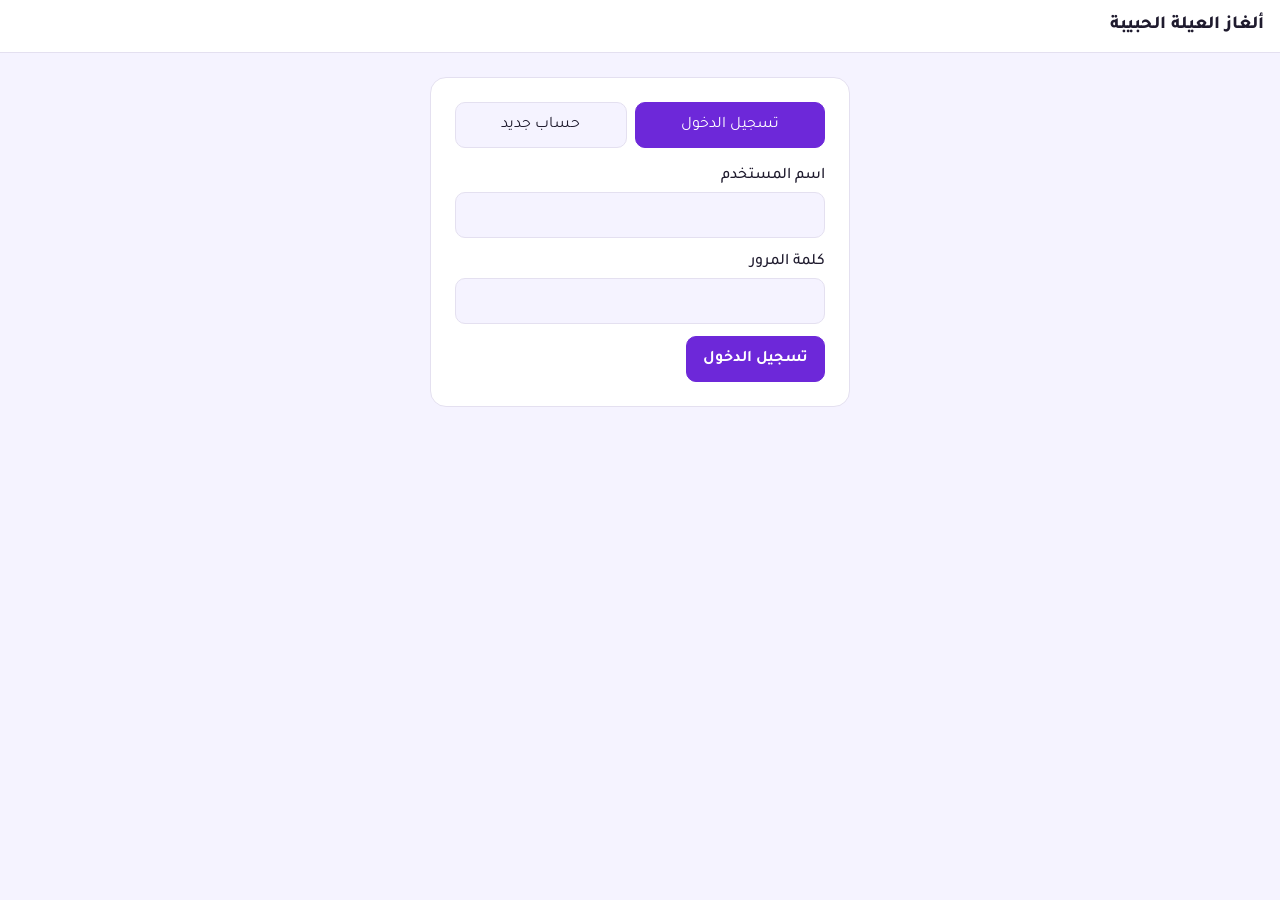
<file: index.html>
<!doctype html>
<html lang="ar" dir="rtl">
<head>
  <meta charset="utf-8">
  <meta name="viewport" content="width=device-width, initial-scale=1">
  <title>ألغاز العيلة الحبيبة</title>
  <link rel="preconnect" href="https://fonts.googleapis.com">
  <link rel="preconnect" href="https://fonts.gstatic.com" crossorigin>
  <link rel="stylesheet" href="https://fonts.googleapis.com/css2?family=Tajawal:wght@400;500;700;800&display=swap">
  <link rel="stylesheet" href="style.css?v=31">
</head>
<body>
  <header class="top">
    <a href="#play" class="brand">ألغاز العيلة الحبيبة</a>
    <nav id="nav" hidden>
      <a href="#play">العب</a>
      <a href="#words">العب كلمات</a>
      <a href="#submit">أضف لغزًا</a>
      <a href="#leaderboard">المتصدرون</a>
      <a href="#admin" id="nav-admin" lang="en" hidden>Admin</a>
      <a href="#profile" id="whoami" title="ملفي"></a>
      <button id="signout" class="link">تسجيل الخروج</button>
    </nav>
  </header>

  <main id="app"><p class="center muted">جارٍ التحميل…</p></main>

  <!-- ===== Templates ===== -->

  <template id="t-auth">
    <section class="card narrow">
      <div class="tabs">
        <button data-tab="signin" class="active">تسجيل الدخول</button>
        <button data-tab="signup">حساب جديد</button>
      </div>
      <form id="auth-form">
        <label>اسم المستخدم <input name="username" autocomplete="username" autocapitalize="off" dir="ltr" required></label>
        <label>كلمة المرور <input name="password" type="password" dir="ltr" autocomplete="current-password" required minlength="6"></label>
        <label class="signup-name" hidden>تأكيد كلمة المرور <input name="password2" type="password" dir="ltr" autocomplete="new-password" minlength="6"></label>
        <p class="muted small signup-name" hidden>اسمك الظاهر سيكون اسم المستخدم، وتستطيع تغييره لاحقًا من ملفي.</p>
        <div class="first-only" dir="ltr" lang="en" hidden>
          <p class="hint">👑 You're the first one here, so you'll be the <b>admin</b>. To let the site save players and puzzles into your GitHub repo, paste a GitHub key once.</p>
          <label>GitHub key <input name="token" type="password" autocomplete="off" placeholder="github_pat_…"></label>
          <details class="small">
            <summary>How do I get a GitHub key?</summary>
            <ol class="small key-steps"></ol>
          </details>
        </div>
        <p class="error" hidden></p>
        <button type="submit" class="primary">تسجيل الدخول</button>
      </form>
      <p class="muted small signup-only" hidden>بعد التسجيل يصل طلبك إلى المشرف، وتستطيع اللعب بعد أن يفعّل حسابك.</p>
    </section>
  </template>

  <template id="t-code">
    <section class="card narrow">
      <h2 id="c-title"></h2>
      <p id="c-text"></p>
      <p class="muted small" id="c-after"></p>
      <button class="link" id="c-back"></button>
    </section>
  </template>

  <template id="t-play">
    <section class="card">
      <div class="progress"><span id="p-count"></span><span class="jewels" id="p-jewels" title="جواهرك"></span></div>
      <div class="dots" id="p-dots" aria-hidden="true"></div>
      <div id="puzzle">
        <p class="muted small" id="p-author"></p>
        <h2 id="p-question"></h2>
        <img id="p-image" alt="صورة اللغز" hidden>
        <form id="answer-form">
          <div id="p-options" class="options"></div>
          <input id="p-text" name="answer" placeholder="إجابتك" autocomplete="off" hidden>
          <p id="p-feedback" class="feedback" hidden></p>
          <img id="p-answer-image" alt="صورة الإجابة" hidden>
          <div class="row">
            <button type="submit" class="primary" id="p-submit">تحقق من الإجابة</button>
            <button type="button" id="p-postpone">⏭️ أجّل (١ 💎)</button>
            <button type="button" id="p-skip" class="link">تخطَّ</button>
          </div>
          <div id="p-hints" class="hints"></div>
        </form>
        <button class="primary" id="p-next" hidden>اللغز التالي ←</button>
      </div>
      <div id="done" class="center" hidden>
        <h2>🎉 أنهيت كل الألغاز!</h2>
        <p id="done-score"></p>
        <p class="jewels big" id="done-jewels"></p>
        <p>انتظر ألغازًا جديدة، فهي تظهر هنا بعد موافقة المشرف.</p>
        <p><a class="button primary" href="#submit">أضف لغزًا من عندك</a></p>
      </div>
    </section>
    <p class="muted small center" id="save-note">يُحفظ تقدمك على هذا الجهاز.</p>
  </template>

  <template id="t-words">
    <section class="card">
      <div class="progress"><span id="w-stats"></span><span class="jewels" id="w-jewels" title="جواهرك"></span></div>
      <h2>العب كلمات</h2>
      <p class="muted small">كل كلمة تكلّف جوهرة واحدة، وطولها يُختار عشوائيًا: ٣ أو ٤ أو ٦ أو ٧ أحرف. إذا حللتها تحصل على جوهرتين.</p>
      <div id="w-game"></div>
      <p id="w-feedback" class="feedback" hidden></p>
      <p class="error" id="w-error" hidden></p>
      <button type="button" class="primary" id="w-buy">🎲 كلمة جديدة (١ 💎)</button>
    </section>
  </template>

  <template id="t-submit">
    <section class="card">
      <h2 id="s-title">أضف لغزًا</h2>
      <p class="muted small" id="s-intro">أرسل لغزك، وسيظهر في اللعبة بعد موافقة المشرف. تحصل على جوهرة هدية لكل لغز يُقبل.</p>
      <form id="submit-form">
        <label>السؤال <textarea name="question" rows="3" required maxlength="1000"></textarea></label>
        <fieldset>
          <legend>نوع الإجابة</legend>
          <label class="inline"><input type="radio" name="type" value="text" checked> إجابة مكتوبة</label>
          <label class="inline"><input type="radio" name="type" value="choice"> اختيار من متعدد</label>
          <label class="inline"><input type="radio" name="type" value="photo"> رتّب الصورة</label>
          <label class="inline admin-only" hidden><input type="radio" name="type" value="word"> خمّن الكلمة (للمشرف)</label>
        </fieldset>
        <div id="s-options" hidden>
          <p class="small">الخيارات الأربعة (كلها مطلوبة):</p>
          <input name="opt" placeholder="الخيار ١" maxlength="200">
          <input name="opt" placeholder="الخيار ٢" maxlength="200">
          <input name="opt" placeholder="الخيار ٣" maxlength="200">
          <input name="opt" placeholder="الخيار ٤" maxlength="200">
          <p class="muted small">اكتب في "الإجابة الصحيحة" الخيار الصحيح كما هو. اللاعب يحصل على ٢ 💎 إذا أصاب من أول محاولة، و١ 💎 من الثانية.</p>
        </div>
        <div id="s-photo" hidden>
          <p class="small">ارفع صورة السؤال بالأسفل، وستُقطّع وتُخلط بنفس الترتيب لكل اللاعبين.</p>
          <label class="inline"><input type="radio" name="grid" value="2" checked> سهل: ٤ أجزاء (٢ 💎)</label>
          <label class="inline"><input type="radio" name="grid" value="3"> صعب: ٩ أجزاء (٣ 💎)</label>
        </div>
        <div id="s-word" hidden>
          <p class="small">تظهر للاعب كلمة عشوائية من القاموس بهذا العدد من الأحرف، وله ٦ محاولات. إذا لم يعرفها تبدأ له كلمة جديدة.</p>
          <label>عدد الأحرف
            <select name="wordLength">
              <option value="3">٣ أحرف (٢ 💎)</option>
              <option value="4">٤ أحرف (٣ 💎)</option>
              <option value="5" selected>٥ أحرف (٤ 💎)</option>
              <option value="6">٦ أحرف (٥ 💎)</option>
              <option value="7">٧ أحرف (٦ 💎)</option>
            </select>
          </label>
        </div>
        <div id="s-answers">
          <label>الإجابة الصحيحة <input name="answers" required placeholder="مثال: الرياض"></label>
          <div id="s-alts"></div>
          <button type="button" id="s-add-alt">➕ أضف إجابة بديلة</button>
          <p class="muted small">الإجابات البديلة تُقبل أيضًا (حتى ٥)، مثال: <b>كيبورد</b> و<b>لوحة المفاتيح</b>.<br>لا يهم الفرق بين (أ) و(ا)، ولا بين (ة) و(ه)، ولا وجود (ال) في أول الكلمة.</p>
        </div>
        <fieldset id="s-hints-box">
          <legend>التلميحات (اختياري، حتى ٤)</legend>
          <p class="muted small">التلميح الصغير يكلّف اللاعب جوهرتين، والكبير ٤ جواهر.</p>
          <div id="s-hints"></div>
          <button type="button" id="s-add-hint">➕ أضف تلميحًا</button>
        </fieldset>
        <div id="s-pictures">
        <label>صورة السؤال (اختياري) <input type="file" name="qImage" accept="image/*"></label>
        <img class="preview" id="s-q-preview" alt="" hidden>
        <label>صورة الإجابة، تظهر بعد الحل الصحيح (اختياري) <input type="file" name="aImage" accept="image/*"></label>
        <img class="preview" id="s-a-preview" alt="" hidden>
        </div>
        <p class="error" hidden></p>
        <button type="submit" class="primary">أرسل اللغز</button>
      </form>
    </section>
  </template>

  <template id="t-profile">
    <section class="card narrow">
      <h2>ملفي</h2>
      <dl class="facts">
        <dt>الاسم الظاهر</dt><dd id="pr-name"></dd>
        <dt>اسم المستخدم</dt><dd id="pr-username" dir="ltr"></dd>
        <dt>تاريخ الانضمام</dt><dd id="pr-joined"></dd>
        <dt>الجواهر</dt><dd id="pr-jewels"></dd>
        <dt>ألغاز حللتها</dt><dd id="pr-solved"></dd>
        <dt>ألغازي المقبولة في اللعبة</dt><dd id="pr-live"></dd>
        <dt>ألغازي بانتظار الموافقة</dt><dd id="pr-pending"></dd>
      </dl>
      <p class="muted small" id="pr-jewels-why"></p>
    </section>
    <section class="card narrow">
      <h2>غيّر اسمك الظاهر</h2>
      <form id="name-form">
        <label>الاسم الظاهر <input name="displayName" maxlength="40" required></label>
        <p class="muted small">يتغيّر اسمك على كل ألغازك أيضًا.</p>
        <p class="error" hidden></p>
        <p class="success" hidden></p>
        <button type="submit" class="primary">احفظ الاسم</button>
      </form>
    </section>
    <section class="card narrow">
      <h2>لوحة المتصدرين</h2>
      <label class="inline"><input type="checkbox" id="pr-anon"> أخفِ اسمي، وأظهر باسم "مجهول"</label>
      <p class="muted small" id="pr-anon-msg"></p>
      <label class="inline"><input type="checkbox" id="pr-hide"> لا تُظهرني في لوحة المتصدرين أبدًا</label>
      <p class="muted small" id="pr-hide-msg"></p>
    </section>
    <section class="card narrow">
      <h2>ألغازي</h2>
      <ul class="list" id="pr-puzzles"></ul>
    </section>
  </template>

  <template id="t-leaderboard">
    <section class="card narrow">
      <h2>🏆 المتصدرون</h2>
      <label lang="en" dir="ltr" class="small" id="board-group-box" hidden>Group (only you see this) <select id="board-group"></select></label>
      <p class="muted small">الترتيب حسب عدد الألغاز المحلولة، ثم الجواهر. ✅ ألغاز محلولة · 💎 جواهر · 🧩 ألغاز له في اللعبة</p>
      <ol class="board" id="board"><li class="muted">جارٍ التحميل…</li></ol>
      <p class="muted small" id="board-hidden" hidden></p>
      <p class="muted small">تريد إخفاء اسمك أو الخروج من اللوحة؟ من <a href="#profile">ملفي</a>.</p>
    </section>
  </template>

  <template id="t-admin-key">
    <section class="card narrow" dir="ltr" lang="en">
      <h2>Connect to GitHub</h2>
      <p>To save players and puzzles from this device, paste your GitHub key. It's saved only on this device.</p>
      <ol class="small key-steps"></ol>
      <form id="key-form">
        <label>GitHub key <input name="token" type="password" autocomplete="off" required placeholder="github_pat_…"></label>
        <p class="error" hidden></p>
        <button class="primary" type="submit">Save key</button>
      </form>
    </section>
  </template>

  <template id="t-admin">
    <section class="card" dir="ltr" lang="en">
      <div class="tabs">
        <button data-admin-tab="users" class="active">Users <span class="badge" id="signup-count"></span></button>
        <button data-admin-tab="pending">Pending <span class="badge" id="pending-count"></span></button>
        <button data-admin-tab="groups">Groups</button>
        <button data-admin-tab="puzzles">Puzzles</button>
        <button data-admin-tab="words">Word dictionary</button>
      </div>
      <p class="success" id="saved" hidden></p>
      <ul id="a-users" class="list"></ul>
      <ul id="a-pending" class="list" hidden></ul>
      <div id="a-groups" hidden>
        <p class="muted small">Each group has its own leaderboard, and players only see people from their own group. Puzzles by someone in another group show the maker as "Other Group User". Players never see group names. New players join the Default group; move them in the Users tab.</p>
        <form id="g-form" class="row">
          <input name="name" placeholder="New group name" maxlength="40" required autocomplete="off">
          <button type="submit" class="primary">Add group</button>
        </form>
        <ul id="g-list" class="list"></ul>
      </div>
      <ul id="a-puzzles" class="list" hidden></ul>
      <div id="a-words" hidden>
        <form id="w-form">
          <label>Add Arabic words (3 to 7 letters). Put several on separate lines or with spaces between them.
            <textarea name="words" rows="3" dir="rtl" lang="ar" required></textarea>
          </label>
          <button type="submit" class="primary">Add words</button>
          <p class="small" id="w-msg"></p>
        </form>
        <p class="muted small" id="w-counts"></p>
        <h3>Your words <span class="muted small" id="w-mine-count"></span></h3>
        <ul id="w-list" class="list"></ul>
      </div>
      <p class="muted small">Changes show on the site about a minute after saving.</p>
    </section>
    <section class="card" dir="ltr" lang="en">
      <h2>Storage</h2>
      <p class="muted small">GitHub suggests keeping each repo under about 1 GB. Sizes on GitHub can take a few hours to update.</p>
      <div class="meter"><div id="st-bar" style="width:0"></div></div>
      <p class="small" id="st-total">⏳ Checking…</p>
      <dl class="storage" id="st-list"></dl>
    </section>
    <section class="card" dir="ltr" lang="en">
      <h2>Saving progress</h2>
      <p class="muted small">Players' progress and jewels are saved in <code>usersSavedData.json</code> in a separate repo, using a key that can only change that repo. Setup steps are in the README.</p>
      <p class="small" id="saves-status"></p>
      <label>Saves repo <input id="saves-repo" value="SaudAlomari/sawg-saves" autocomplete="off"></label>
      <label>Saves key <input id="saves-key" type="password" autocomplete="off" placeholder="github_pat_… (only for the saves repo)"></label>
      <div class="row"><button id="saves-save">Save</button></div>
      <p><button id="forget" class="link">Remove GitHub key from this device</button></p>
      <p class="muted small">Site version 32</p>
    </section>
  </template>

  <script src="common.js?v=31"></script>
  <script src="saves.js?v=31"></script>
  <script src="admin.js?v=31"></script>
  <script src="app.js?v=31"></script>
</body>
</html>
</file>
<file: style.css>
:root {
  --bg: #f5f3ff;
  --card: #ffffff;
  --text: #1f1b2e;
  --muted: #6b6680;
  --accent: #6d28d9;
  --accent-text: #ffffff;
  --border: #e4e0f0;
  --ok: #15803d;
  --ok-bg: #dcfce7;
  --bad: #b91c1c;
  --bad-bg: #fee2e2;
  --warn-bg: #fef3c7;
}
@media (prefers-color-scheme: dark) {
  :root {
    --bg: #14111f;
    --card: #1f1b2e;
    --text: #f1eefb;
    --muted: #a39fb5;
    --accent: #a78bfa;
    --accent-text: #14111f;
    --border: #332d47;
    --ok: #4ade80;
    --ok-bg: #12301f;
    --bad: #f87171;
    --bad-bg: #3a1717;
    --warn-bg: #3a2f10;
  }
}

* { box-sizing: border-box; }
[hidden] { display: none !important; }
body {
  margin: 0;
  font-family: "Tajawal", system-ui, -apple-system, "Segoe UI", Roboto, sans-serif;
  background: var(--bg);
  color: var(--text);
  line-height: 1.5;
}
a { color: var(--accent); }

.top {
  display: flex; flex-wrap: wrap; align-items: center; justify-content: space-between;
  gap: 8px 16px; padding: 12px 16px; background: var(--card); border-bottom: 1px solid var(--border);
}
.brand { font-weight: 800; font-size: 1.3rem; text-decoration: none; color: var(--text); }
.brand span { color: var(--accent); margin-inline-start: 4px; }
nav { display: flex; flex-wrap: wrap; gap: 4px 14px; align-items: center; }
nav a { text-decoration: none; color: var(--muted); font-weight: 500; }
nav a.active { color: var(--accent); }

main { max-width: 760px; margin: 24px auto; padding: 0 16px; }
.card { background: var(--card); border: 1px solid var(--border); border-radius: 16px; padding: 24px; }
.narrow { max-width: 420px; margin: 0 auto; }
.center { text-align: center; }
h2 { margin-top: 0; }
h3 { margin-top: 28px; }

label { display: block; margin: 12px 0; font-weight: 500; }
label.inline { display: inline-flex; gap: 6px; margin-inline-end: 16px; font-weight: 400; }
input, textarea, select {
  display: block; width: 100%; margin-top: 4px; padding: 10px 12px; font: inherit;
  color: var(--text); background: var(--bg); border: 1px solid var(--border); border-radius: 10px;
}
input[type=radio], input[type=checkbox] { display: inline; width: auto; margin: 0; }
input[type=file] { padding: 8px; }
fieldset { border: 1px solid var(--border); border-radius: 10px; margin: 12px 0; }

button, .button {
  font: inherit; padding: 10px 16px; border-radius: 10px; border: 1px solid var(--border);
  background: var(--bg); color: var(--text); cursor: pointer; text-decoration: none; display: inline-block;
}
button.primary { background: var(--accent); color: var(--accent-text); border-color: var(--accent); font-weight: 600; }
button.link { background: none; border: none; color: var(--muted); padding: 4px; text-decoration: underline; }
button:disabled { opacity: .5; cursor: default; }
button.ok { color: var(--ok); }
button.bad { color: var(--bad); }

.alt-row { display: flex; gap: 8px; align-items: center; margin-bottom: 8px; }
.alt-row input { flex: 1; }
.row { display: flex; flex-wrap: wrap; gap: 8px; align-items: center; margin-top: 12px; }
.between { justify-content: space-between; margin-top: 0; }
.tabs { display: flex; gap: 8px; margin-bottom: 8px; overflow-x: auto; -webkit-overflow-scrolling: touch; scrollbar-width: thin; padding-bottom: 4px; }
.tabs button { flex: 1 0 auto; white-space: nowrap; }
.tabs button.active { background: var(--accent); color: var(--accent-text); border-color: var(--accent); }

.muted { color: var(--muted); }
.small { font-size: .9rem; }
.error { color: var(--bad); background: var(--bad-bg); padding: 8px 12px; border-radius: 8px; }
.success { color: var(--ok); background: var(--ok-bg); padding: 8px 12px; border-radius: 8px; }

.progress { display: flex; align-items: center; justify-content: space-between; gap: 12px; margin-bottom: 8px; color: var(--muted); font-size: .9rem; }
.bar { flex: 1; height: 8px; background: var(--border); border-radius: 99px; overflow: hidden; }
.bar div { height: 100%; background: var(--accent); width: 0; transition: width .3s; }

#p-question { font-size: 1.4rem; white-space: pre-wrap; }
#p-image, #p-answer-image, .preview { max-width: 100%; max-height: 360px; border-radius: 12px; display: block; margin: 12px 0; }
.options { display: grid; gap: 8px; }
.options button { text-align: start; }
.options button.selected { border-color: var(--accent); outline: 2px solid var(--accent); }
.feedback { padding: 10px 12px; border-radius: 8px; font-weight: 600; }
.feedback.ok { color: var(--ok); background: var(--ok-bg); }
.feedback.bad { color: var(--bad); background: var(--bad-bg); }
.hint { background: var(--warn-bg); padding: 8px 12px; border-radius: 8px; }

.list { list-style: none; padding: 0; margin: 0; }
.list li { border: 1px solid var(--border); border-radius: 12px; padding: 12px; margin: 8px 0; }
ol.list { counter-reset: n; }
ol.list li { display: flex; justify-content: space-between; }
.list .meta { color: var(--muted); font-size: .85rem; }
.list img { max-width: 200px; max-height: 160px; border-radius: 8px; display: block; margin: 8px 0; }
.empty { color: var(--muted); font-style: italic; border: none !important; }
.badge { background: var(--accent); color: var(--accent-text); border-radius: 99px; padding: 0 8px; font-size: .8rem; }
.status { font-size: .8rem; font-weight: 600; text-transform: uppercase; }
.status.pending { color: #b45309; }
.status.approved { color: var(--ok); }
.status.rejected { color: var(--bad); }
details { margin-top: 20px; }
summary { cursor: pointer; font-weight: 600; }
code { background: var(--bg); padding: 1px 5px; border-radius: 4px; }
.button.primary { background: var(--accent); color: var(--accent-text); border-color: var(--accent); font-weight: 600; }
hr { border: none; border-top: 1px solid var(--border); margin: 24px 0; }
#whoami { margin-inline-start: 8px; }
.badge:empty { display: none; }
footer { margin: 8px 0 32px; }
#c-code, #code { font-family: ui-monospace, monospace; font-size: .8rem; word-break: break-all; }
ol.small { padding-inline-start: 20px; }
ol.small li { margin: 4px 0; }
section.card + section.card { margin-top: 16px; }
.jewels { font-weight: 700; color: var(--accent); white-space: nowrap; }
.jewels.big { font-size: 1.4rem; }

.facts { display: grid; grid-template-columns: auto 1fr; gap: 8px 16px; margin: 0; }
.facts dt { color: var(--muted); }
.facts dd { margin: 0; font-weight: 700; }
#whoami::before { content: '👤 '; }

.hints { display: flex; flex-direction: column; gap: 8px; margin-top: 12px; }
.hints .hint { margin: 0; }
.hint-row { display: flex; gap: 8px; align-items: center; margin-bottom: 8px; }
.hint-row input { flex: 1; }
.hint-row select { width: auto; }
.board { list-style: none; padding: 0; margin: 0; }
.board li { display: flex; align-items: center; gap: 12px; padding: 10px 12px; border: 1px solid var(--border); border-radius: 12px; margin: 8px 0; }
.board .rank { min-width: 2em; text-align: center; font-weight: 800; }
.board .who { flex: 1; font-weight: 700; }
.board .stats { color: var(--muted); font-size: .9rem; white-space: nowrap; }
.board li.me { border-color: var(--accent); }
.tabs .badge { margin-inline-start: 4px; }
.brand { font-size: 1.15rem; }
.options button.wrong { text-decoration: line-through; color: var(--bad); border-color: var(--bad); }
.size { color: var(--muted); font-size: .85rem; }
#s-options input { margin-bottom: 8px; }
.storage { display: grid; grid-template-columns: 1fr auto; gap: 6px 16px; margin: 8px 0; }
.storage dd { margin: 0; font-weight: 700; text-align: end; }
.meter { height: 10px; background: var(--border); border-radius: 99px; overflow: hidden; margin: 8px 0; }
.meter div { height: 100%; background: var(--accent); }

.dots {
  display: flex; flex-wrap: nowrap; gap: 6px; margin-bottom: 20px;
  /* One row that slides sideways; padding keeps the current-dot ring visible. */
  overflow-x: auto; overflow-y: hidden; padding: 6px 4px;
  scrollbar-width: thin; -webkit-overflow-scrolling: touch; overscroll-behavior-x: contain;
}
.dot { flex: 0 0 auto; width: 12px; height: 12px; border-radius: 50%; background: var(--border); }
.dot.solved { background: #22a55b; }
.dot.skipped { background: #e0a526; }
button.dot { padding: 0; border: 0; min-height: 0; cursor: pointer; }
button.dot:hover { transform: scale(1.3); }
.dot.now { outline: 2px solid var(--accent); outline-offset: 2px; }
.move { margin-top: 6px; }
.move button { padding: 4px 12px; }
.move select { width: auto; }

.photo-board { display: grid; gap: 3px; width: 100%; max-width: 480px; margin: 12px auto; aspect-ratio: 1; background: var(--border); border-radius: 12px; overflow: hidden; }
.photo-board .tile { padding: 0; border: 0; border-radius: 0; min-height: 0; background-repeat: no-repeat; cursor: pointer; }
.photo-board .tile.picked { outline: 3px solid var(--accent); outline-offset: -3px; filter: brightness(1.1); }
.photo-board.whole { gap: 0; }

/* guess the word */
.word-game { max-width: 420px; margin: 8px auto; }
.word-grid { display: grid; gap: 6px; margin: 0 auto 14px; }
.word-row { display: grid; gap: 6px; direction: rtl; }
.word-tile { aspect-ratio: 1; display: flex; align-items: center; justify-content: center; font-size: 1.6rem; font-weight: 800; border: 2px solid var(--border); border-radius: 8px; }
.word-tile.filled { border-color: var(--muted); }
.word-tile.ok, .word-key.ok { background: #22a55b; border-color: #22a55b; color: #fff; }
.word-tile.near, .word-key.near { background: #e8890c; border-color: #e8890c; color: #fff; }
.word-tile.no, .word-key.no { background: #2b2b2b; border-color: #2b2b2b; color: #fff; }
.word-keys { display: grid; gap: 6px; direction: rtl; }
.word-key-row { display: flex; gap: 4px; justify-content: center; }
.word-key { flex: 1; min-width: 0; padding: 12px 0; font-size: 1.1rem; font-weight: 700; border-radius: 6px; }
.word-key.wide { flex: 2; font-size: 1rem; }
.word-item { display: flex; align-items: center; gap: 8px; }
label.inline select, #board-group { width: auto; }
.show-to { margin: 8px 0; }
.show-to summary { cursor: pointer; font-size: .9rem; }
</file>
